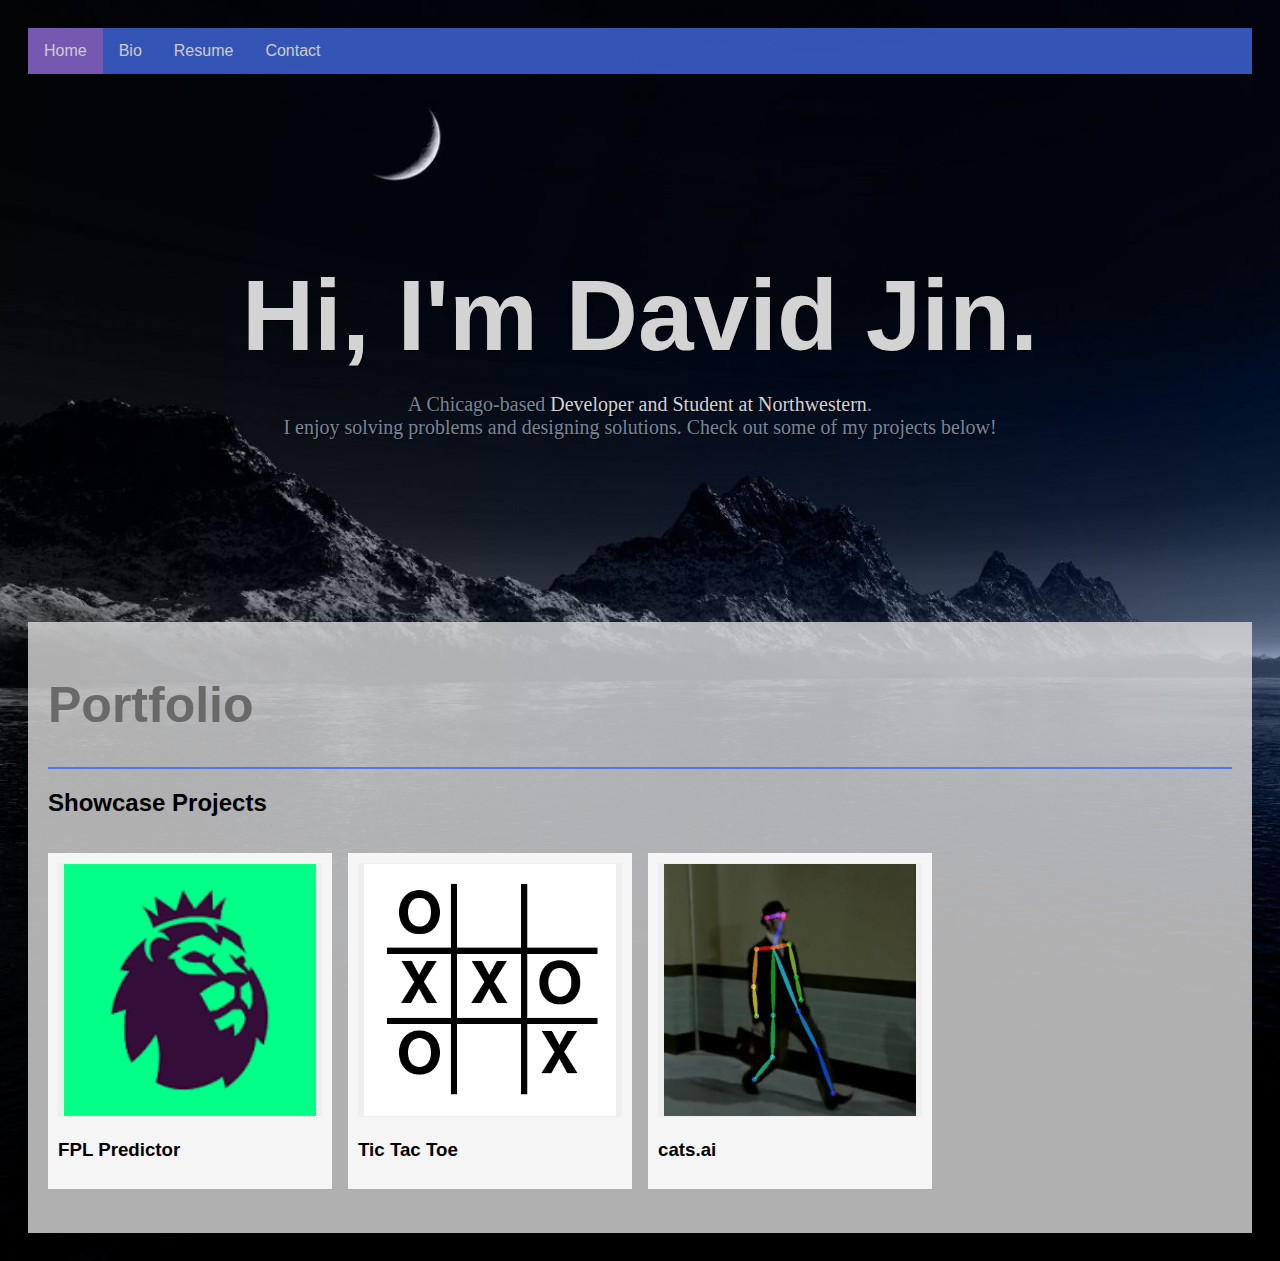
<file: index.html>
<!DOCTYPE html>
<html>
   <head>
      <title>David Jin's Portfolio</title>
      <link rel="stylesheet" href="styles.css">
   </head>
   <body>
     <ul>
       <li><a class="active" href="index.html">Home</a></li>
       <li><a href="bio.html">Bio</a></li>
       <li><a target="_blank" href="images/DavidJinInternshipResume.pdf">Resume</a></li>
       <li><a href="contact.html">Contact</a></li>
     </ul>

     <div class="intro">
       <h1>Hi, I'm David Jin.</h1>
       <p>A Chicago-based <span class="emphasis">Developer and Student at Northwestern</span>.<br>
       I enjoy solving problems and designing solutions. Check out some of my projects below!</p>
     </div>

     <!-- MAIN (Center website)-->
     <div class="main">

     <h1>Portfolio</h1>
     <hr>

     <h2>Showcase Projects</h2>

     <!-- Portfolio Gallery Grid -->
     <div class="row">
       <div class="column">
         <div class="content">
           <button id="open" class="button">
             <div class="container">
               <img src="images/FPL.png" alt="FPL Predictor" class="image">
               <div class="overlay">
                 <div class="text">Fantasy Premier League Machine Learning Tool</div>
               </div>
             </div>
           </button>
           <div id="projectDescription" class="modal">
             <!-- Modal content -->
             <div class="modal-content">
               <button id="close" class="close">&times;</button>
               <div class="group">
                 <p>A linear regression machine learning model for the English Premier League.
                   It learns from training set considering factors including opponent attack/defense
                   difficulty, home/away, and player performance. It subsequently predicts player
                   scores for future matches based on these factors and can generate the optimal
                   fantasy squad by solving the resulting knapsack problem.
                   <a href="https://github.com/saminkumra/FantasyPremierLeague" target="_blank">
                     Click here to view the Github
                   </a>.
                 </p>
                 <div class="group">
                   <h3>Example: Analysis of Jamie Vardy</h3>
                   <img src="images/JamieVardyGraph.png" alt="Jamie Vardy training data">
                   <img src="images/JamieVardyNextFixtures.png" alt="Jamie Vardy projected points">
                 </div>
               </div>
             </div>
           </div>
           <h3>FPL Predictor</h3>
         </div>
       </div>

       <div class="column">
         <div class="content">
           <button class="button">
             <a href="https://github.com/DJin24/tic-tac-toe" target="_blank">
               <div class="container">
                 <img src="images/tictactoe.png" alt="Tic Tac Toe v AI" class="image">
                 <div class="overlay">
                   <div class="text">Tic Tac Toe game vs Minimax Artificial Intelligence</div>
                 </div>
               </div>
             </a>
           </button>
           <h3>Tic Tac Toe</h3>
         </div>
       </div>

       <div class="column">
         <div class="content">
           <button class="button">
             <a href="https://github.com/sethdmay/cats.ai" target="_blank">
               <div class="container">
                 <img src="images/catsai.jpeg" alt="cats.ai" class="image">
                 <div class="overlay">
                   <div class="text">Personal sports technique coach using OpenPose</div>
                 </div>
               </div>
             </a>
           </button>
           <h3>cats.ai</h3>
         </div>
       </div>

     <!-- END MAIN-->
     </div>
   </body>
   <script src="modal.js"></script>
</html>
</file>
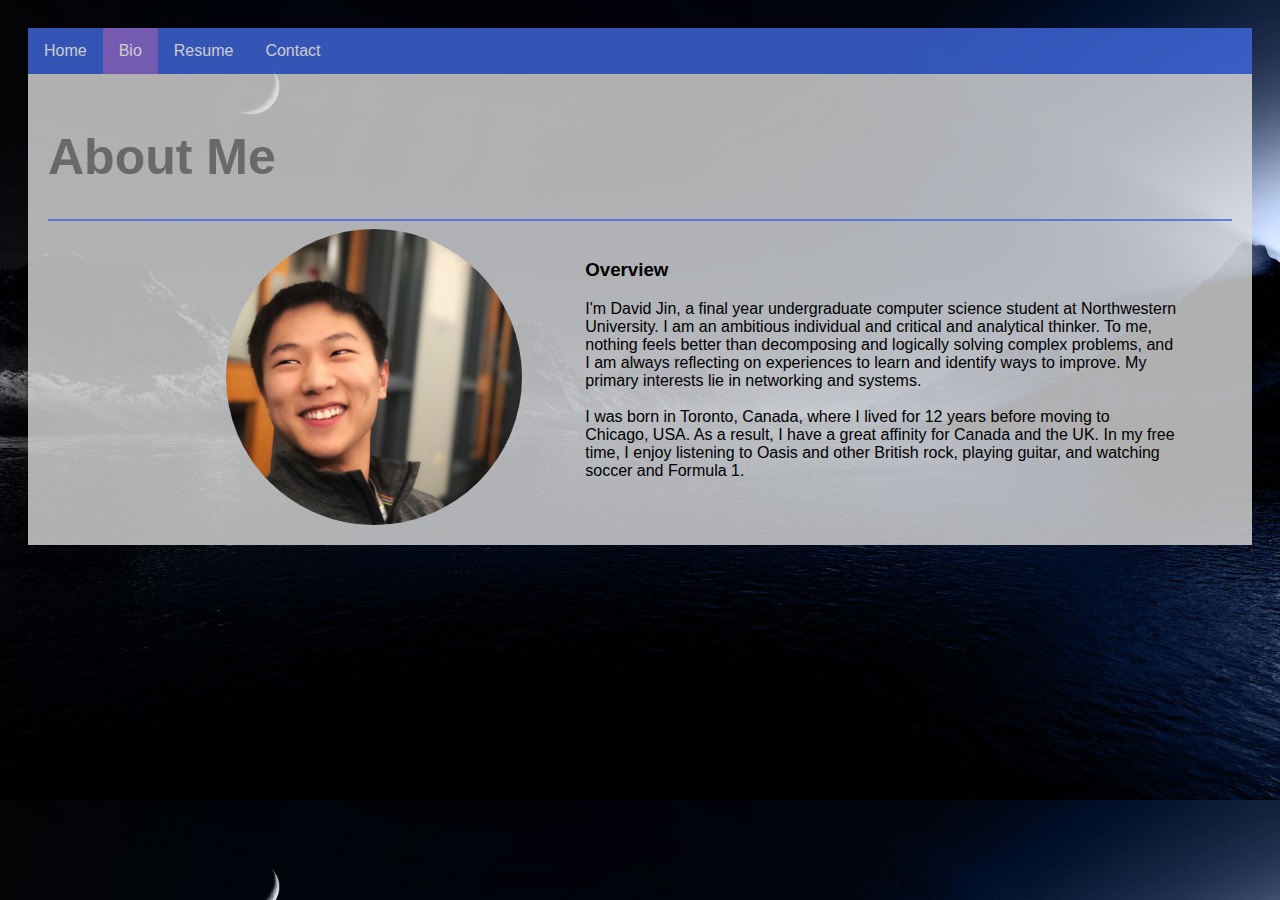
<file: bio.html>
<!DOCTYPE html>
<html>
   <head>
      <title>David Jin's Portfolio</title>
      <link rel="stylesheet" href="styles.css">
   </head>
   <body>
     <ul>
       <li><a href="index.html">Home</a></li>
       <li><a class="active" href="bio.html">Bio</a></li>
       <li><a target="_blank" href="images/DavidJinInternshipResume.pdf">Resume</a></li>
       <li><a href="contact.html">Contact</a></li>
     </ul>

     <!-- MAIN (Center website) -->
     <div class="main">
       <h1>About Me</h1>
       <hr>

       <div class="group">
         <img src="images/DavidJin.JPG" alt="Picture of David Jin" class="bioimage">
         <div class="biotext">
           <h3>Overview</h3>
           <p>I'm David Jin, a final year undergraduate computer science student at Northwestern
             University. I am an ambitious individual and critical and analytical thinker.
             To me, nothing feels better than decomposing and logically solving complex problems,
             and I am always reflecting on experiences to learn and identify ways to improve.
             My primary interests lie in networking and systems.<br>

             <br>I was born in Toronto, Canada, where I lived for 12 years before
             moving to Chicago, USA. As a result, I have a great affinity for Canada and the UK.
             In my free time, I enjoy listening to Oasis and other British rock, playing guitar,
             and watching soccer and Formula 1.<br><br>
           </p>
         </div>
       </div>
     </div>
     <!-- END MAIN -->
     </div>
   </body>
</html>
</file>
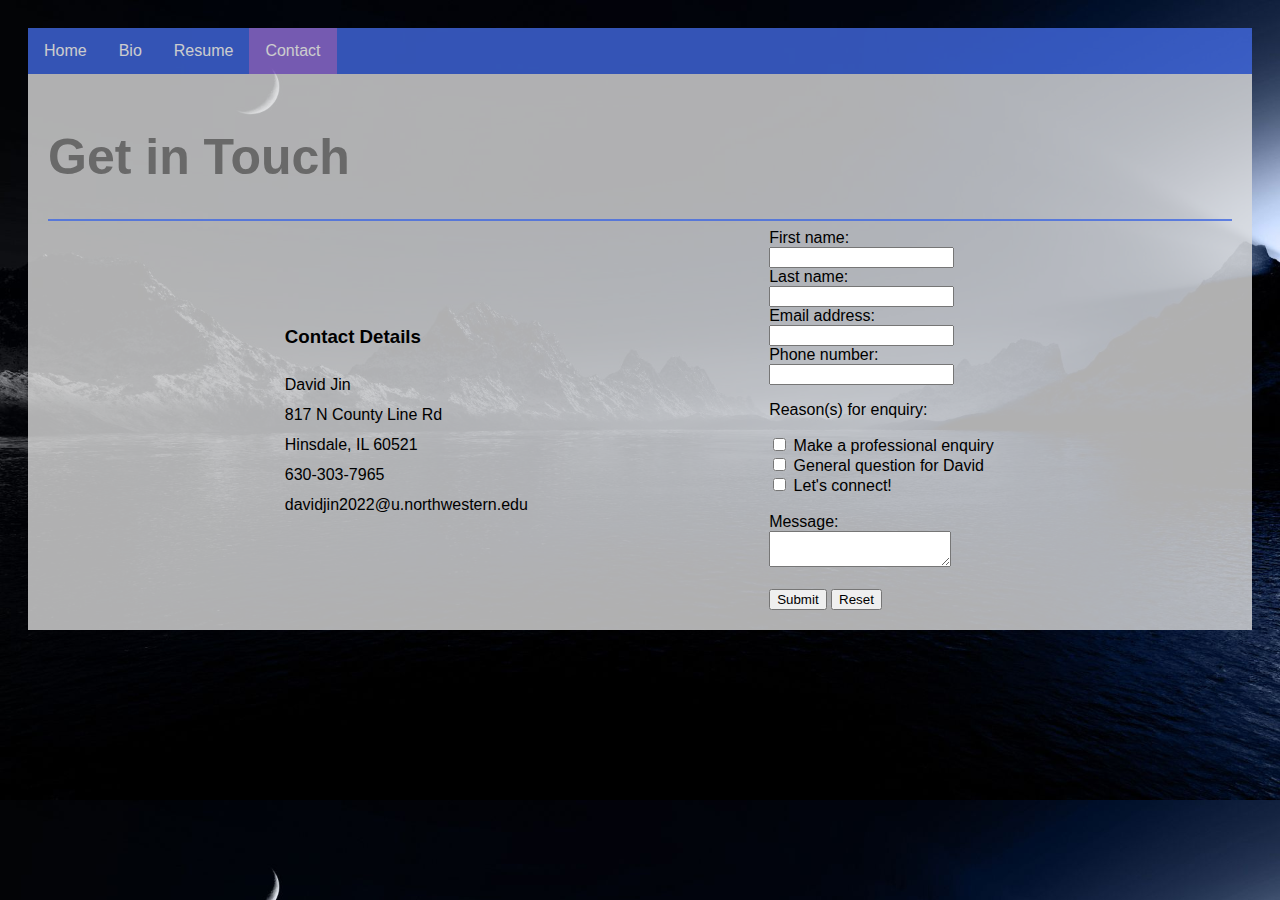
<file: contact.html>
<!DOCTYPE html>
<html>
   <head>
      <title>David Jin's Portfolio</title>
      <link rel="stylesheet" href="styles.css">
   </head>
   <body>
     <ul>
       <li><a href="index.html">Home</a></li>
       <li><a href="bio.html">Bio</a></li>
       <li><a target="_blank" href="images/DavidJinInternshipResume.pdf">Resume</a></li>
       <li><a class="active" href="contact.html">Contact</a></li>
     </ul>

     <!-- MAIN (Center website) -->
     <div class="main">

     <h1>Get in Touch</h1>
     <hr>

     <div class="group">
       <div class="contactinfo">
         <h3>Contact Details</h3>
         <p>David Jin<br>
           817 N County Line Rd<br>
           Hinsdale, IL 60521<br>
           630-303-7965<br>
           davidjin2022@u.northwestern.edu
         </p>
       </div>

       <form>
         <label for="fname">First name:</label><br>
         <input type="text" id="fname" name="fname"><br>
         <label for="lname">Last name:</label><br>
         <input type="text" id="lname" name="lname"><br>
         <label for="email">Email address:</label><br>
         <input type="email" id="email" name="email"><br>
         <label for="phone">Phone number:</label><br>
         <input type="number" id="phone" name="phone"><br>
         <p>Reason(s) for enquiry:</p>
         <input type="checkbox" id="q1" name="q1" value="professional">
         <label for="q1"> Make a professional enquiry</label><br>
         <input type="checkbox" id="q2" name="q2" value="general">
         <label for="q2"> General question for David</label><br>
         <input type="checkbox" id="q3" name="q3" value="connect">
         <label for="q3"> Let's connect!</label><br><br>
         <label for="message">Message:</label><br>
         <textarea name="message"></textarea><br><br>
         <input type="submit" value="Submit">
         <input type="reset">
       </form>
     </div>
     <!-- END MAIN -->
     </div>
   </body>
</html>
</file>
<file: styles.css>
* {
  box-sizing: border-box;
}

body {
  background-image: url("images/night.jpg");
  background-size: cover;
  padding: 20px;
  font-family: Arial;
}

/* Center website */
.main {
  background-color: rgba(220, 220, 220, 0.8);
  padding: 20px;
  margin: auto;
}

hr {
  border: 1px solid rgba(65, 105, 225, 0.8);
}

h1 {
  font-size: 50px;
  color: dimgrey;
  word-break: break-all;
}

ul {
  list-style-type: none;
  margin: 0;
  padding: 0;
  overflow: hidden;
  background-color: royalblue;
  opacity: 0.8;
  position: -webkit-sticky; /* Safari */
  position: sticky;
  top: 0;
  z-index: 2;
}

li {
  float: left;
}

li a {
  display: block;
  color: white;
  text-align: center;
  padding: 14px 16px;
  text-decoration: none;
}

/* Change the link color to dimgrey on hover */
li a:hover:not(.active) {
  background-color: dimgrey;
}

.active {
  background-color: mediumpurple;
}

.intro {
  width: 100%;
  margin-top: 15%;
  margin-bottom: 15%;
  text-align: center;
  text-shadow: 1px 1px black;
}

.intro h1 {
  color: lightgrey;
  font-size: 100px;
  font-weight: bold;
  word-break: keep-all;
  margin-bottom: 0;
}

.intro p {
  font-family: Georgia, serif;
  color: lightslategrey;
  font-size: 20px;
}

.emphasis {
  color: lightgrey;
}

.row {
  margin: 8px -16px;
}

/* Add padding between each column */
.row,
.row > .column {
  padding: 8px;
}

/* Create four equal columns that floats next to each other */
.column {
  float: left;
  width: 25%;
}

.image {
  display: block;
  width: 100%;
  height: auto;
}

/* Clear floats after rows */
.row:after {
  content: "";
  display: table;
  clear: both;
}

/* Content */
.content {
  background-color: whitesmoke;
  padding: 10px;
}

.container {
  position: relative;
}

/* Overlay */
.overlay {
  position: absolute;
  top: 0;
  bottom: 0;
  left: 0;
  right: 0;
  height: 100%;
  width: 100%;
  opacity: 0;
  transition: .5s ease;
  background-color: mediumpurple;
}

.container:hover .overlay {
  opacity: 1;
}

.text {
  color: white;
  font-size: 20px;
  position: absolute;
  top: 50%;
  left: 50%;
  transform: translate(-50%, -50%);
  text-align: center;
}

.group {
  display: block;
}

.bioimage {
  border-radius: 50%;
  width: 25%;
  margin-left: 15%;
  margin-right: 5%;
  vertical-align: middle;
  display: inline-block;
}

.biotext {
  display: inline-block;
  vertical-align: middle;
  width: 50%;
}

form {
  display: inline-block;
  vertical-align: middle;
  margin-left: 20%;
}

.contactinfo {
  display: inline-block;
  line-height: 30px;
  margin-left: 20%;
  vertical-align: middle;
}

/* The Modal (background) */
.modal {
  display: none; /* Hidden by default */
  position: fixed; /* Stay in place */
  z-index: 1; /* Sit on top */
  padding-top: 100px; /* Location of the box */
  left: 0;
  top: 0;
  width: 100%; /* Full width */
  height: 100%; /* Full height */
  overflow: auto; /* Enable scroll if needed */
  background-color: rgb(0,0,0); /* Fallback color */
  background-color: rgba(0,0,0,0.4); /* Black w/ opacity */
}

/* Modal Content */
.modal-content {
  background-color: #fefefe;
  margin: auto;
  padding: 20px;
  border: 1px solid #888;
  width: 80%;
}

.modal-content p {
  color: black;
}

.modal-content h3 {
  color: black;
  margin-top: 5%;
  text-align: center;
}

.modal-content img {
  display: inline-block;
  width: 49%;
  vertical-align: middle;
}

/* The Close Button */
.close {
  color: #aaaaaa;
  float: right;
  font-size: 28px;
  font-weight: bold;
  background-color: white;
  border: none;
}

.close:hover,
.close:focus {
  color: #000;
  text-decoration: none;
  cursor: pointer;
}

.button {
  border: none;
  width: 100%;
  height: 100%;
  cursor: pointer;
}

/* Responsive layout - makes a two column-layout instead of four columns */
@media screen and (max-width: 900px) {
  .column {
    width: 50%;
  }
}

/* Responsive layout - makes the two columns stack on top of each other instead of next to each other */
@media screen and (max-width: 600px) {
  .column {
    width: 100%;
  }
}
</file>
